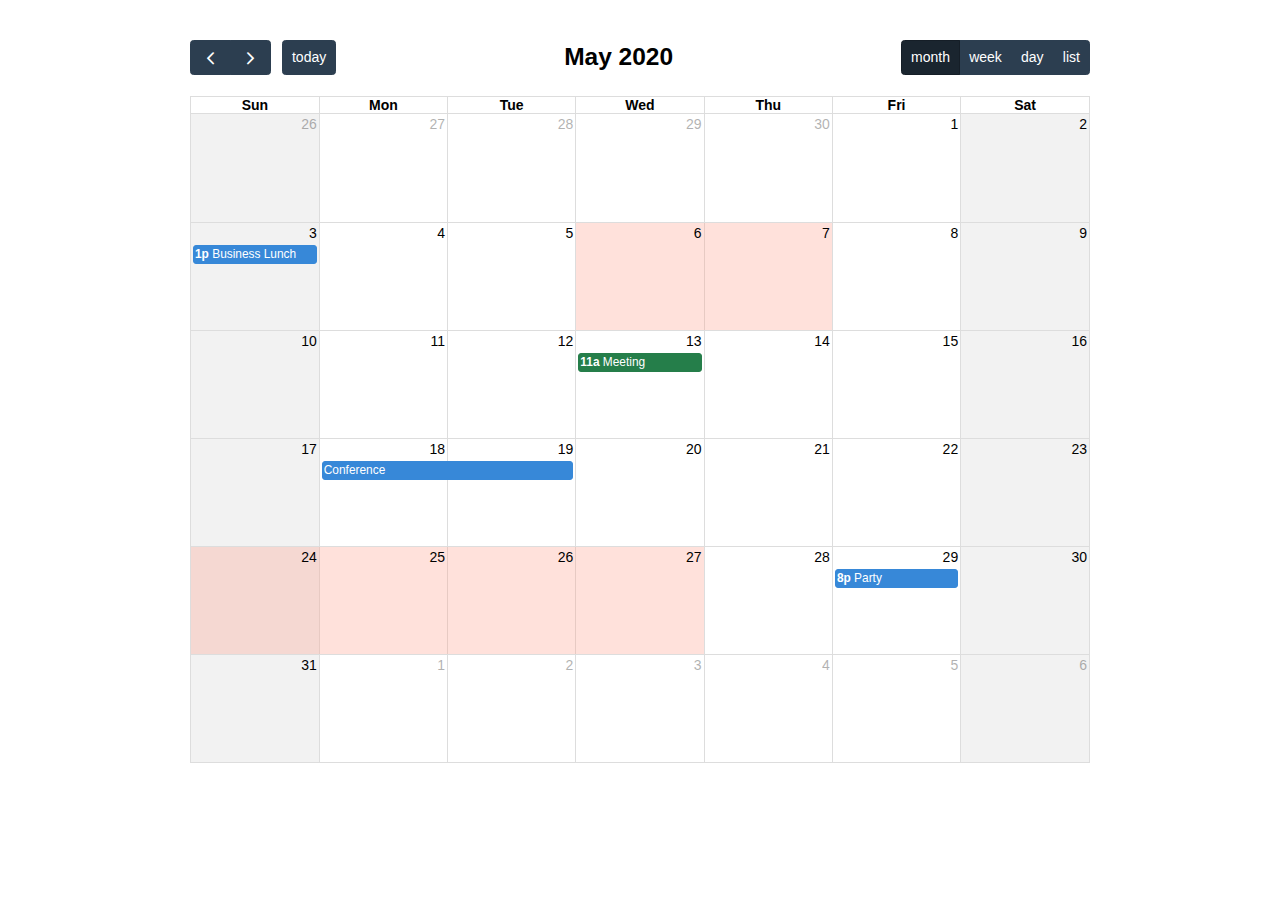
<file: fullcalendar/examples/background-events.html>
<!DOCTYPE html>
<html>
<head>
<meta charset='utf-8' />
<link href='../packages/core/main.css' rel='stylesheet' />
<link href='../packages/daygrid/main.css' rel='stylesheet' />
<link href='../packages/timegrid/main.css' rel='stylesheet' />
<link href='../packages/list/main.css' rel='stylesheet' />
<script src='../packages/core/main.js'></script>
<script src='../packages/interaction/main.js'></script>
<script src='../packages/daygrid/main.js'></script>
<script src='../packages/timegrid/main.js'></script>
<script src='../packages/list/main.js'></script>
<script>

  document.addEventListener('DOMContentLoaded', function() {
    var calendarEl = document.getElementById('calendar');

    var calendar = new FullCalendar.Calendar(calendarEl, {
      plugins: [ 'interaction', 'dayGrid', 'timeGrid', 'list' ],
      header: {
        left: 'prev,next today',
        center: 'title',
        right: 'dayGridMonth,timeGridWeek,timeGridDay,listMonth'
      },
      defaultDate: '2020-05-12',
      navLinks: true, // can click day/week names to navigate views
      businessHours: true, // display business hours
      editable: true,
      events: [
        {
          title: 'Business Lunch',
          start: '2020-05-03T13:00:00',
          constraint: 'businessHours'
        },
        {
          title: 'Meeting',
          start: '2020-05-13T11:00:00',
          constraint: 'availableForMeeting', // defined below
          color: '#257e4a'
        },
        {
          title: 'Conference',
          start: '2020-05-18',
          end: '2020-05-20'
        },
        {
          title: 'Party',
          start: '2020-05-29T20:00:00'
        },

        // areas where "Meeting" must be dropped
        {
          groupId: 'availableForMeeting',
          start: '2020-05-11T10:00:00',
          end: '2020-05-11T16:00:00',
          rendering: 'background'
        },
        {
          groupId: 'availableForMeeting',
          start: '2020-05-13T10:00:00',
          end: '2020-05-13T16:00:00',
          rendering: 'background'
        },

        // red areas where no events can be dropped
        {
          start: '2020-05-24',
          end: '2020-05-28',
          overlap: false,
          rendering: 'background',
          color: '#ff9f89'
        },
        {
          start: '2020-05-06',
          end: '2020-05-08',
          overlap: false,
          rendering: 'background',
          color: '#ff9f89'
        }
      ]
    });

    calendar.render();
  });

</script>
<style>

  body {
    margin: 40px 10px;
    padding: 0;
    font-family: Arial, Helvetica Neue, Helvetica, sans-serif;
    font-size: 14px;
  }

  #calendar {
    max-width: 900px;
    margin: 0 auto;
  }

</style>
</head>
<body>

  <div id='calendar'></div>

</body>
</html>
</file>
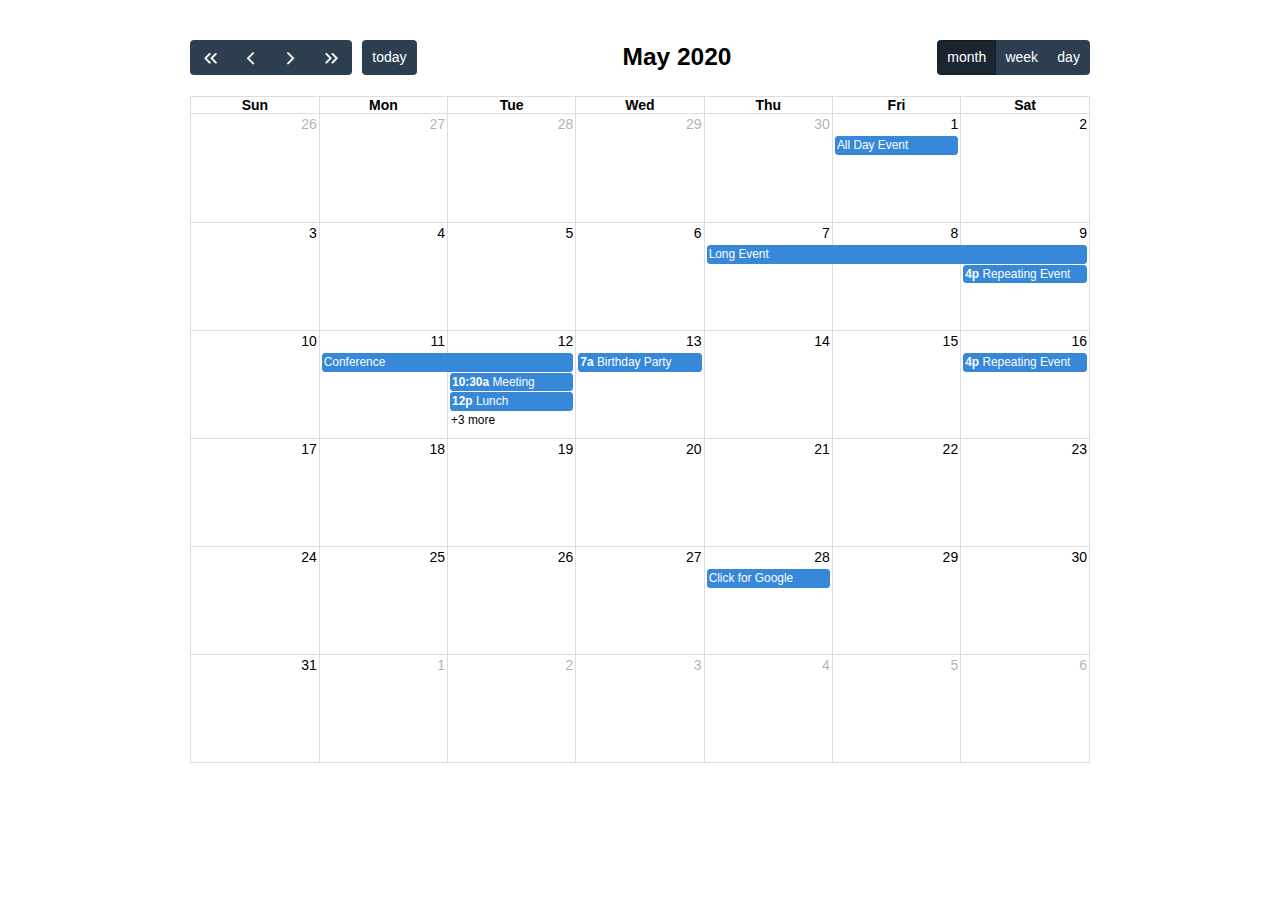
<file: fullcalendar/examples/daygrid-views.html>
<!DOCTYPE html>
<html>
<head>
<meta charset='utf-8' />
<link href='../packages/core/main.css' rel='stylesheet' />
<link href='../packages/daygrid/main.css' rel='stylesheet' />
<script src='../packages/core/main.js'></script>
<script src='../packages/interaction/main.js'></script>
<script src='../packages/daygrid/main.js'></script>
<script>

  document.addEventListener('DOMContentLoaded', function() {
    var calendarEl = document.getElementById('calendar');

    var calendar = new FullCalendar.Calendar(calendarEl, {
      plugins: [ 'interaction', 'dayGrid' ],
      header: {
        left: 'prevYear,prev,next,nextYear today',
        center: 'title',
        right: 'dayGridMonth,dayGridWeek,dayGridDay'
      },
      defaultDate: '2020-05-12',
      navLinks: true, // can click day/week names to navigate views
      editable: true,
      eventLimit: true, // allow "more" link when too many events
      events: [
        {
          title: 'All Day Event',
          start: '2020-05-01'
        },
        {
          title: 'Long Event',
          start: '2020-05-07',
          end: '2020-05-10'
        },
        {
          groupId: 999,
          title: 'Repeating Event',
          start: '2020-05-09T16:00:00'
        },
        {
          groupId: 999,
          title: 'Repeating Event',
          start: '2020-05-16T16:00:00'
        },
        {
          title: 'Conference',
          start: '2020-05-11',
          end: '2020-05-13'
        },
        {
          title: 'Meeting',
          start: '2020-05-12T10:30:00',
          end: '2020-05-12T12:30:00'
        },
        {
          title: 'Lunch',
          start: '2020-05-12T12:00:00'
        },
        {
          title: 'Meeting',
          start: '2020-05-12T14:30:00'
        },
        {
          title: 'Happy Hour',
          start: '2020-05-12T17:30:00'
        },
        {
          title: 'Dinner',
          start: '2020-05-12T20:00:00'
        },
        {
          title: 'Birthday Party',
          start: '2020-05-13T07:00:00'
        },
        {
          title: 'Click for Google',
          url: 'http://google.com/',
          start: '2020-05-28'
        }
      ]
    });

    calendar.render();
  });

</script>
<style>

  body {
    margin: 40px 10px;
    padding: 0;
    font-family: Arial, Helvetica Neue, Helvetica, sans-serif;
    font-size: 14px;
  }

  #calendar {
    max-width: 900px;
    margin: 0 auto;
  }

</style>
</head>
<body>

  <div id='calendar'></div>

</body>
</html>
</file>
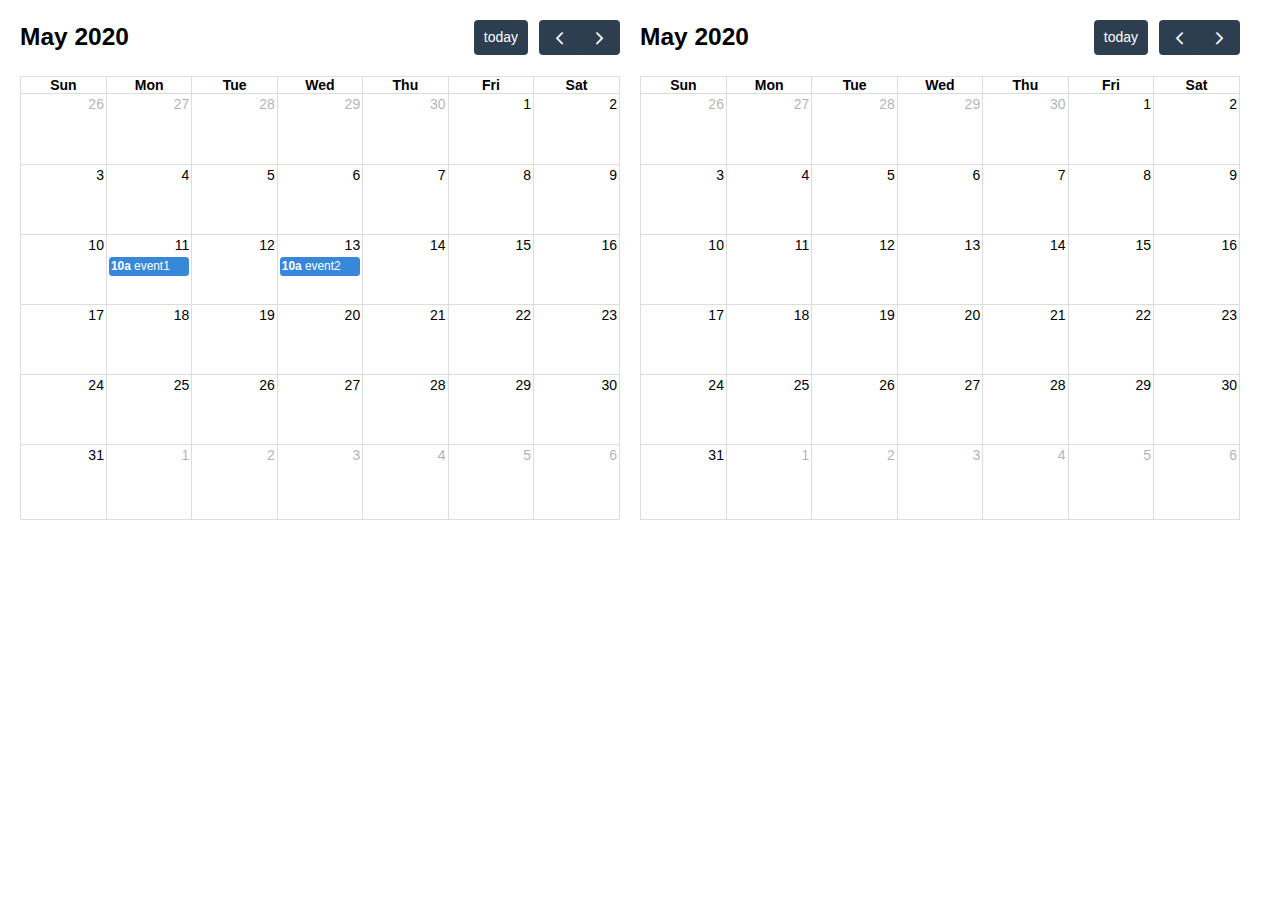
<file: fullcalendar/examples/external-dragging-2cals.html>
<!DOCTYPE html>
<html>
<head>
<meta charset='utf-8' />
<link href='../packages/core/main.css' rel='stylesheet' />
<link href='../packages/daygrid/main.css' rel='stylesheet' />
<script src='../packages/core/main.js'></script>
<script src='../packages/interaction/main.js'></script>
<script src='../packages/daygrid/main.js'></script>
<script>

  document.addEventListener('DOMContentLoaded', function() {
    var srcCalendarEl = document.getElementById('source-calendar');
    var destCalendarEl = document.getElementById('destination-calendar');

    var srcCalendar = new FullCalendar.Calendar(srcCalendarEl, {
      plugins: [ 'interaction', 'dayGrid' ],
      editable: true,
      defaultDate: '2020-05-12',
      events: [
        {
          title: 'event1',
          start: '2020-05-11T10:00:00',
          end: '2020-05-11T16:00:00'
        },
        {
          title: 'event2',
          start: '2020-05-13T10:00:00',
          end: '2020-05-13T16:00:00'
        }
      ],
      eventLeave: function(info) {
        console.log('event left!', info.event);
      }
    });

    var destCalendar = new FullCalendar.Calendar(destCalendarEl, {
      plugins: [ 'interaction', 'dayGrid' ],
      defaultDate: '2020-05-12',
      editable: true,
      droppable: true, // will let it receive events!
      eventReceive: function(info) {
        console.log('event received!', info.event);
      }
    });

    srcCalendar.render();
    destCalendar.render();
  });

</script>
<style>

  body {
    margin: 20px 0 0 20px;
    font-size: 14px;
    font-family: Arial, Helvetica Neue, Helvetica, sans-serif;
  }

  #source-calendar,
  #destination-calendar {
    float: left;
    width: 600px;
    margin: 0 20px 20px 0;
  }

</style>
</head>
<body>

  <div id='source-calendar'></div>
  <div id='destination-calendar'></div>

</body>
</html>
</file>
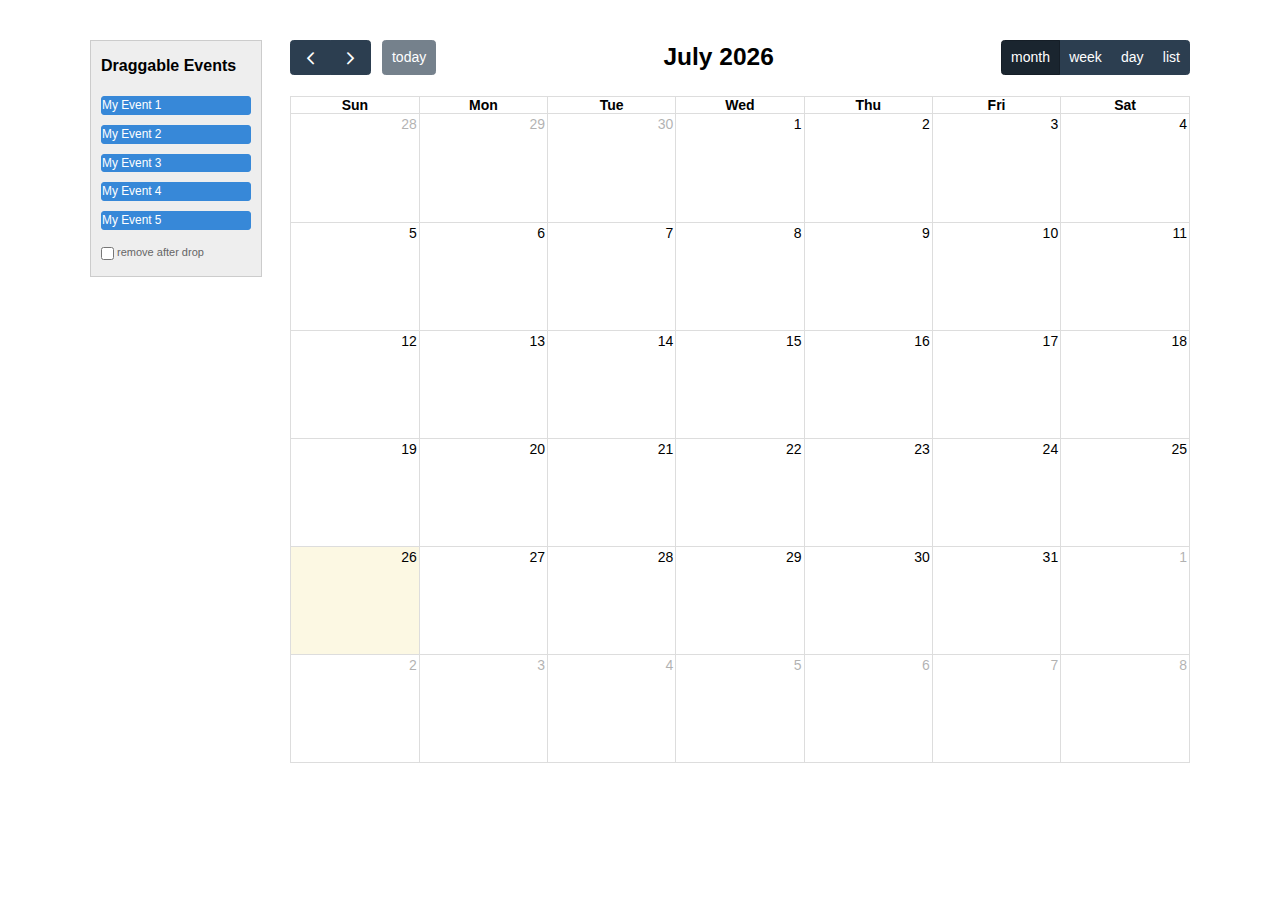
<file: fullcalendar/examples/external-dragging-builtin.html>
<!DOCTYPE html>
<html>
<head>
<meta charset='utf-8' />
<link href='../packages/core/main.css' rel='stylesheet' />
<link href='../packages/daygrid/main.css' rel='stylesheet' />
<link href='../packages/timegrid/main.css' rel='stylesheet' />
<link href='../packages/list/main.css' rel='stylesheet' />
<script src='../packages/core/main.js'></script>
<script src='../packages/interaction/main.js'></script>
<script src='../packages/daygrid/main.js'></script>
<script src='../packages/timegrid/main.js'></script>
<script src='../packages/list/main.js'></script>
<script>

  document.addEventListener('DOMContentLoaded', function() {
    var Calendar = FullCalendar.Calendar;
    var Draggable = FullCalendarInteraction.Draggable

    /* initialize the external events
    -----------------------------------------------------------------*/

    var containerEl = document.getElementById('external-events-list');
    new Draggable(containerEl, {
      itemSelector: '.fc-event',
      eventData: function(eventEl) {
        return {
          title: eventEl.innerText.trim()
        }
      }
    });

    //// the individual way to do it
    // var containerEl = document.getElementById('external-events-list');
    // var eventEls = Array.prototype.slice.call(
    //   containerEl.querySelectorAll('.fc-event')
    // );
    // eventEls.forEach(function(eventEl) {
    //   new Draggable(eventEl, {
    //     eventData: {
    //       title: eventEl.innerText.trim(),
    //     }
    //   });
    // });

    /* initialize the calendar
    -----------------------------------------------------------------*/

    var calendarEl = document.getElementById('calendar');
    var calendar = new Calendar(calendarEl, {
      plugins: [ 'interaction', 'dayGrid', 'timeGrid', 'list' ],
      header: {
        left: 'prev,next today',
        center: 'title',
        right: 'dayGridMonth,timeGridWeek,timeGridDay,listWeek'
      },
      editable: true,
      droppable: true, // this allows things to be dropped onto the calendar
      drop: function(arg) {
        // is the "remove after drop" checkbox checked?
        if (document.getElementById('drop-remove').checked) {
          // if so, remove the element from the "Draggable Events" list
          arg.draggedEl.parentNode.removeChild(arg.draggedEl);
        }
      }
    });
    calendar.render();

  });

</script>
<style>

  body {
    margin-top: 40px;
    font-size: 14px;
    font-family: Arial, Helvetica Neue, Helvetica, sans-serif;
  }

  #wrap {
    width: 1100px;
    margin: 0 auto;
  }

  #external-events {
    float: left;
    width: 150px;
    padding: 0 10px;
    border: 1px solid #ccc;
    background: #eee;
    text-align: left;
  }

  #external-events h4 {
    font-size: 16px;
    margin-top: 0;
    padding-top: 1em;
  }

  #external-events .fc-event {
    margin: 10px 0;
    cursor: pointer;
  }

  #external-events p {
    margin: 1.5em 0;
    font-size: 11px;
    color: #666;
  }

  #external-events p input {
    margin: 0;
    vertical-align: middle;
  }

  #calendar {
    float: right;
    width: 900px;
  }

</style>
</head>
<body>
  <div id='wrap'>

    <div id='external-events'>
      <h4>Draggable Events</h4>

      <div id='external-events-list'>
        <div class='fc-event'>My Event 1</div>
        <div class='fc-event'>My Event 2</div>
        <div class='fc-event'>My Event 3</div>
        <div class='fc-event'>My Event 4</div>
        <div class='fc-event'>My Event 5</div>
      </div>

      <p>
        <input type='checkbox' id='drop-remove' />
        <label for='drop-remove'>remove after drop</label>
      </p>
    </div>

    <div id='calendar'></div>

    <div style='clear:both'></div>

  </div>
</body>
</html>
</file>
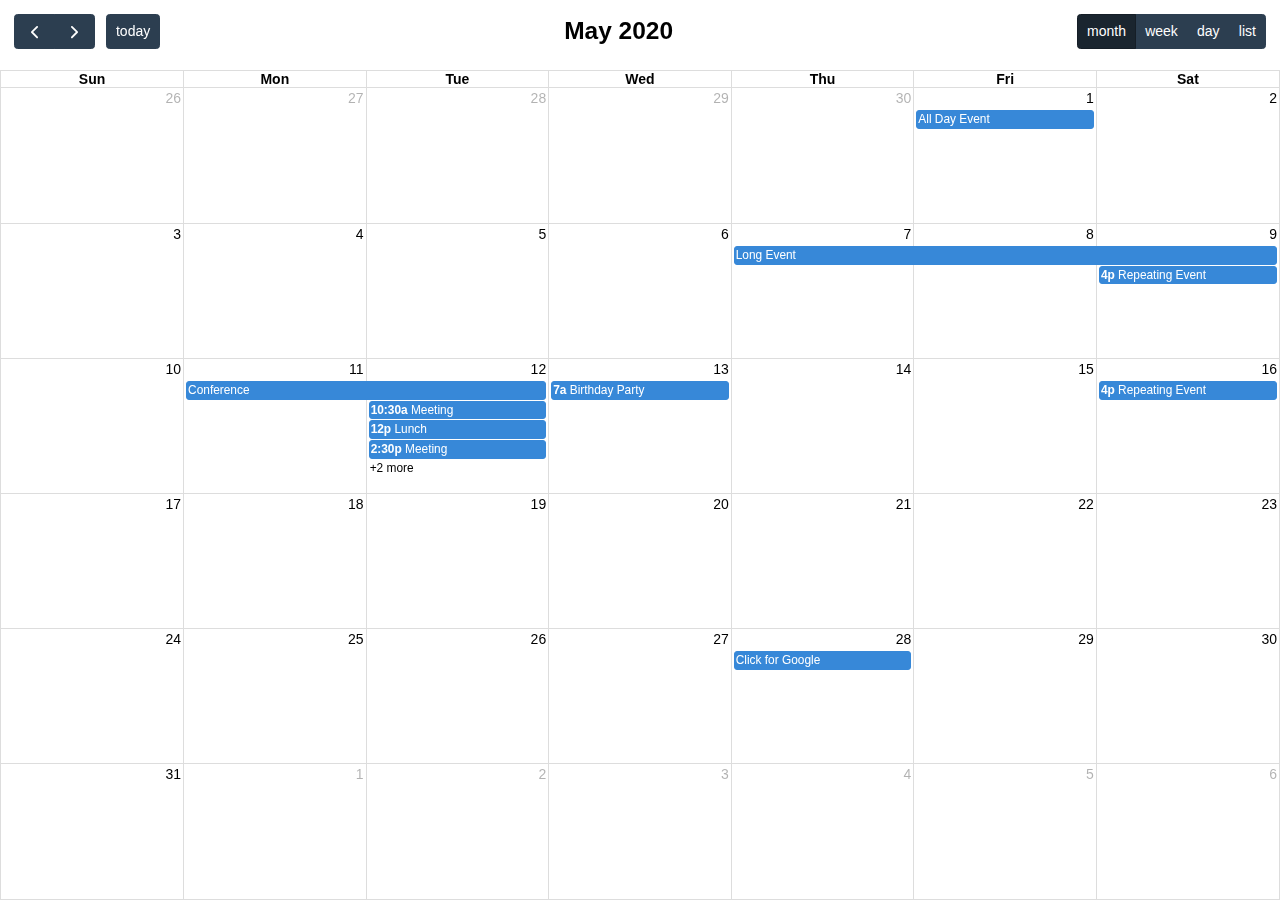
<file: fullcalendar/examples/full-height.html>
<!DOCTYPE html>
<html>
<head>
<meta charset='utf-8' />
<link href='../packages/core/main.css' rel='stylesheet' />
<link href='../packages/daygrid/main.css' rel='stylesheet' />
<link href='../packages/timegrid/main.css' rel='stylesheet' />
<link href='../packages/list/main.css' rel='stylesheet' />
<script src='../packages/core/main.js'></script>
<script src='../packages/interaction/main.js'></script>
<script src='../packages/daygrid/main.js'></script>
<script src='../packages/timegrid/main.js'></script>
<script src='../packages/list/main.js'></script>
<script>

  document.addEventListener('DOMContentLoaded', function() {
    var calendarEl = document.getElementById('calendar');

    var calendar = new FullCalendar.Calendar(calendarEl, {
      plugins: [ 'interaction', 'dayGrid', 'timeGrid', 'list' ],
      height: 'parent',
      header: {
        left: 'prev,next today',
        center: 'title',
        right: 'dayGridMonth,timeGridWeek,timeGridDay,listWeek'
      },
      defaultView: 'dayGridMonth',
      defaultDate: '2020-05-12',
      navLinks: true, // can click day/week names to navigate views
      editable: true,
      eventLimit: true, // allow "more" link when too many events
      events: [
        {
          title: 'All Day Event',
          start: '2020-05-01',
        },
        {
          title: 'Long Event',
          start: '2020-05-07',
          end: '2020-05-10'
        },
        {
          groupId: 999,
          title: 'Repeating Event',
          start: '2020-05-09T16:00:00'
        },
        {
          groupId: 999,
          title: 'Repeating Event',
          start: '2020-05-16T16:00:00'
        },
        {
          title: 'Conference',
          start: '2020-05-11',
          end: '2020-05-13'
        },
        {
          title: 'Meeting',
          start: '2020-05-12T10:30:00',
          end: '2020-05-12T12:30:00'
        },
        {
          title: 'Lunch',
          start: '2020-05-12T12:00:00'
        },
        {
          title: 'Meeting',
          start: '2020-05-12T14:30:00'
        },
        {
          title: 'Happy Hour',
          start: '2020-05-12T17:30:00'
        },
        {
          title: 'Dinner',
          start: '2020-05-12T20:00:00'
        },
        {
          title: 'Birthday Party',
          start: '2020-05-13T07:00:00'
        },
        {
          title: 'Click for Google',
          url: 'http://google.com/',
          start: '2020-05-28'
        }
      ]
    });

    calendar.render();
  });

</script>
<style>

  html, body {
    overflow: hidden; /* don't do scrollbars */
    font-family: Arial, Helvetica Neue, Helvetica, sans-serif;
    font-size: 14px;
  }

  #calendar-container {
    position: fixed;
    top: 0;
    left: 0;
    right: 0;
    bottom: 0;
  }

  .fc-header-toolbar {
    /*
    the calendar will be butting up against the edges,
    but let's scoot in the header's buttons
    */
    padding-top: 1em;
    padding-left: 1em;
    padding-right: 1em;
  }

</style>
</head>
<body>

  <div id='calendar-container'>
    <div id='calendar'></div>
  </div>

</body>
</html>
</file>
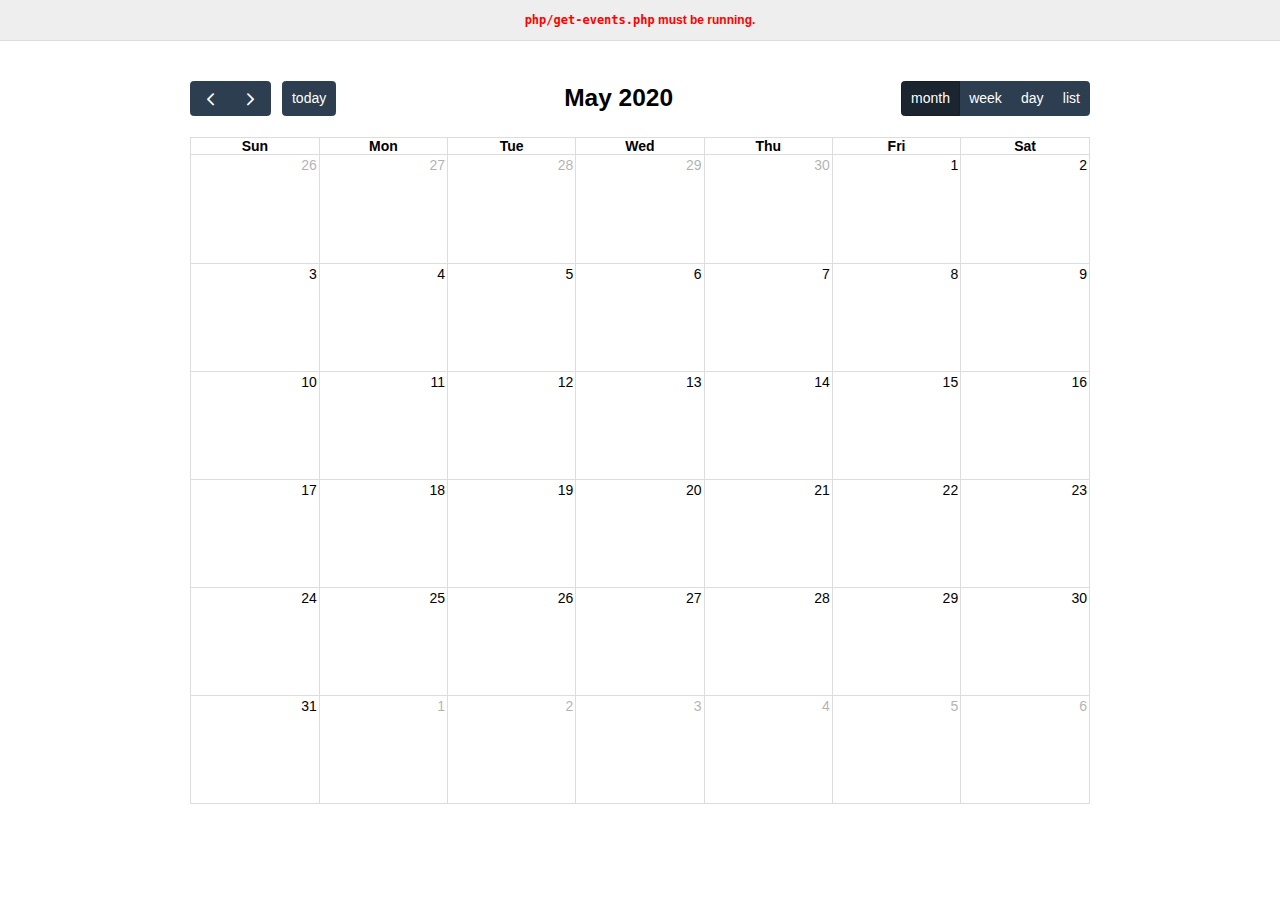
<file: fullcalendar/examples/json.html>
<!DOCTYPE html>
<html>
<head>
<meta charset='utf-8' />
<link href='../packages/core/main.css' rel='stylesheet' />
<link href='../packages/daygrid/main.css' rel='stylesheet' />
<link href='../packages/timegrid/main.css' rel='stylesheet' />
<link href='../packages/list/main.css' rel='stylesheet' />
<script src='../packages/core/main.js'></script>
<script src='../packages/interaction/main.js'></script>
<script src='../packages/daygrid/main.js'></script>
<script src='../packages/timegrid/main.js'></script>
<script src='../packages/list/main.js'></script>
<script>

  document.addEventListener('DOMContentLoaded', function() {
    var calendarEl = document.getElementById('calendar');

    var calendar = new FullCalendar.Calendar(calendarEl, {
      plugins: [ 'interaction', 'dayGrid', 'timeGrid', 'list' ],
      header: {
        left: 'prev,next today',
        center: 'title',
        right: 'dayGridMonth,timeGridWeek,timeGridDay,listWeek'
      },
      defaultDate: '2020-05-12',
      editable: true,
      navLinks: true, // can click day/week names to navigate views
      eventLimit: true, // allow "more" link when too many events
      events: {
        url: 'php/get-events.php',
        failure: function() {
          document.getElementById('script-warning').style.display = 'block'
        }
      },
      loading: function(bool) {
        document.getElementById('loading').style.display =
          bool ? 'block' : 'none';
      }
    });

    calendar.render();
  });

</script>
<style>

  body {
    margin: 0;
    padding: 0;
    font-family: Arial, Helvetica Neue, Helvetica, sans-serif;
    font-size: 14px;
  }

  #script-warning {
    display: none;
    background: #eee;
    border-bottom: 1px solid #ddd;
    padding: 0 10px;
    line-height: 40px;
    text-align: center;
    font-weight: bold;
    font-size: 12px;
    color: red;
  }

  #loading {
    display: none;
    position: absolute;
    top: 10px;
    right: 10px;
  }

  #calendar {
    max-width: 900px;
    margin: 40px auto;
    padding: 0 10px;
  }

</style>
</head>
<body>

  <div id='script-warning'>
    <code>php/get-events.php</code> must be running.
  </div>

  <div id='loading'>loading...</div>

  <div id='calendar'></div>

</body>
</html>
</file>
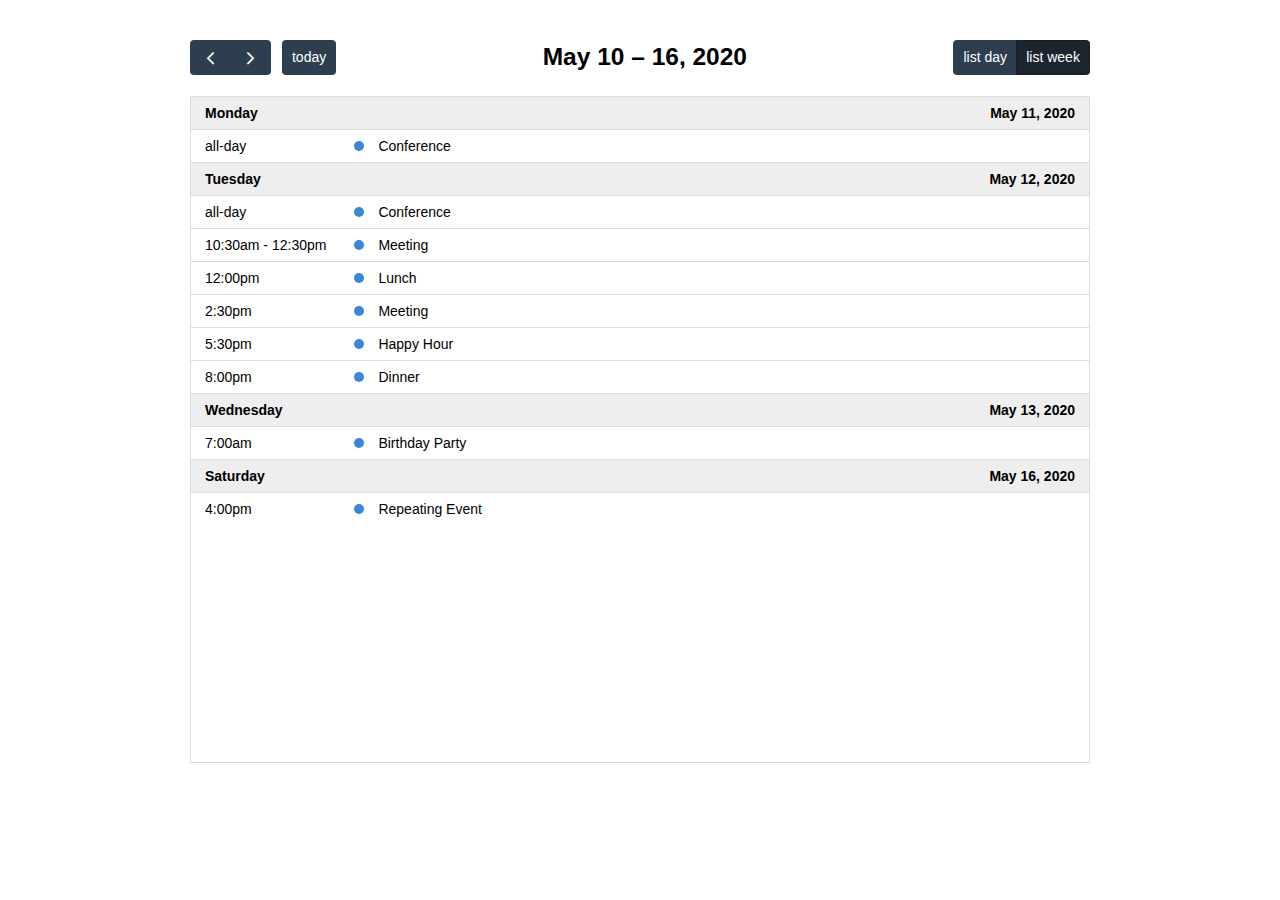
<file: fullcalendar/examples/list-views.html>
<!DOCTYPE html>
<html>
<head>
<meta charset='utf-8' />
<link href='../packages/core/main.css' rel='stylesheet' />
<link href='../packages/list/main.css' rel='stylesheet' />
<script src='../packages/core/main.js'></script>
<script src='../packages/list/main.js'></script>
<script>

  document.addEventListener('DOMContentLoaded', function() {
    var calendarEl = document.getElementById('calendar');

    var calendar = new FullCalendar.Calendar(calendarEl, {
      plugins: [ 'list' ],

      header: {
        left: 'prev,next today',
        center: 'title',
        right: 'listDay,listWeek,dayGridMonth'
      },

      // customize the button names,
      // otherwise they'd all just say "list"
      views: {
        listDay: { buttonText: 'list day' },
        listWeek: { buttonText: 'list week' }
      },

      defaultView: 'listWeek',
      defaultDate: '2020-05-12',
      navLinks: true, // can click day/week names to navigate views
      editable: true,
      eventLimit: true, // allow "more" link when too many events
      events: [
        {
          title: 'All Day Event',
          start: '2020-05-01'
        },
        {
          title: 'Long Event',
          start: '2020-05-07',
          end: '2020-05-10'
        },
        {
          groupId: 999,
          title: 'Repeating Event',
          start: '2020-05-09T16:00:00'
        },
        {
          groupId: 999,
          title: 'Repeating Event',
          start: '2020-05-16T16:00:00'
        },
        {
          title: 'Conference',
          start: '2020-05-11',
          end: '2020-05-13'
        },
        {
          title: 'Meeting',
          start: '2020-05-12T10:30:00',
          end: '2020-05-12T12:30:00'
        },
        {
          title: 'Lunch',
          start: '2020-05-12T12:00:00'
        },
        {
          title: 'Meeting',
          start: '2020-05-12T14:30:00'
        },
        {
          title: 'Happy Hour',
          start: '2020-05-12T17:30:00'
        },
        {
          title: 'Dinner',
          start: '2020-05-12T20:00:00'
        },
        {
          title: 'Birthday Party',
          start: '2020-05-13T07:00:00'
        },
        {
          title: 'Click for Google',
          url: 'http://google.com/',
          start: '2020-05-28'
        }
      ]
    });

    calendar.render();
  });

</script>
<style>

  body {
    margin: 40px 10px;
    padding: 0;
    font-family: Arial, Helvetica Neue, Helvetica, sans-serif;
    font-size: 14px;
  }

  #calendar {
    max-width: 900px;
    margin: 0 auto;
  }

</style>
</head>
<body>

  <div id='calendar'></div>

</body>
</html>
</file>
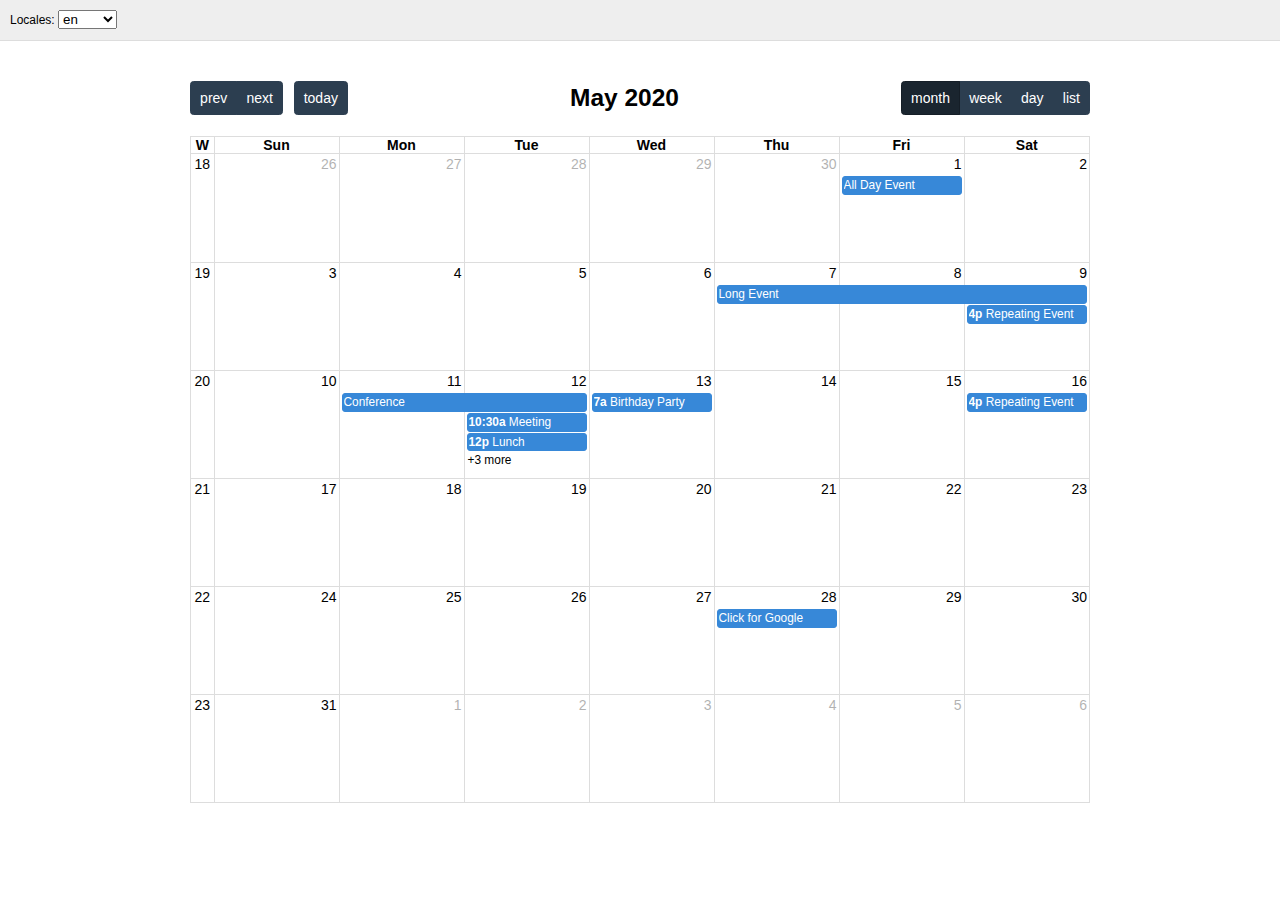
<file: fullcalendar/examples/locales.html>
<!DOCTYPE html>
<html>
<head>
<meta charset='utf-8' />
<link href='../packages/core/main.css' rel='stylesheet' />
<link href='../packages/daygrid/main.css' rel='stylesheet' />
<link href='../packages/timegrid/main.css' rel='stylesheet' />
<link href='../packages/list/main.css' rel='stylesheet' />
<script src='../packages/core/main.js'></script>
<script src='../packages/core/locales-all.js'></script>
<script src='../packages/interaction/main.js'></script>
<script src='../packages/daygrid/main.js'></script>
<script src='../packages/timegrid/main.js'></script>
<script src='../packages/list/main.js'></script>
<script>

  document.addEventListener('DOMContentLoaded', function() {
    var initialLocaleCode = 'en';
    var localeSelectorEl = document.getElementById('locale-selector');
    var calendarEl = document.getElementById('calendar');

    var calendar = new FullCalendar.Calendar(calendarEl, {
      plugins: [ 'interaction', 'dayGrid', 'timeGrid', 'list' ],
      header: {
        left: 'prev,next today',
        center: 'title',
        right: 'dayGridMonth,timeGridWeek,timeGridDay,listMonth'
      },
      defaultDate: '2020-05-12',
      locale: initialLocaleCode,
      buttonIcons: false, // show the prev/next text
      weekNumbers: true,
      navLinks: true, // can click day/week names to navigate views
      editable: true,
      eventLimit: true, // allow "more" link when too many events
      events: [
        {
          title: 'All Day Event',
          start: '2020-05-01'
        },
        {
          title: 'Long Event',
          start: '2020-05-07',
          end: '2020-05-10'
        },
        {
          groupId: 999,
          title: 'Repeating Event',
          start: '2020-05-09T16:00:00'
        },
        {
          groupId: 999,
          title: 'Repeating Event',
          start: '2020-05-16T16:00:00'
        },
        {
          title: 'Conference',
          start: '2020-05-11',
          end: '2020-05-13'
        },
        {
          title: 'Meeting',
          start: '2020-05-12T10:30:00',
          end: '2020-05-12T12:30:00'
        },
        {
          title: 'Lunch',
          start: '2020-05-12T12:00:00'
        },
        {
          title: 'Meeting',
          start: '2020-05-12T14:30:00'
        },
        {
          title: 'Happy Hour',
          start: '2020-05-12T17:30:00'
        },
        {
          title: 'Dinner',
          start: '2020-05-12T20:00:00'
        },
        {
          title: 'Birthday Party',
          start: '2020-05-13T07:00:00'
        },
        {
          title: 'Click for Google',
          url: 'http://google.com/',
          start: '2020-05-28'
        }
      ]
    });

    calendar.render();

    // build the locale selector's options
    calendar.getAvailableLocaleCodes().forEach(function(localeCode) {
      var optionEl = document.createElement('option');
      optionEl.value = localeCode;
      optionEl.selected = localeCode == initialLocaleCode;
      optionEl.innerText = localeCode;
      localeSelectorEl.appendChild(optionEl);
    });

    // when the selected option changes, dynamically change the calendar option
    localeSelectorEl.addEventListener('change', function() {
      if (this.value) {
        calendar.setOption('locale', this.value);
      }
    });

  });

</script>
<style>

  body {
    margin: 0;
    padding: 0;
    font-family: Arial, Helvetica Neue, Helvetica, sans-serif;
    font-size: 14px;
  }

  #top {
    background: #eee;
    border-bottom: 1px solid #ddd;
    padding: 0 10px;
    line-height: 40px;
    font-size: 12px;
  }

  #calendar {
    max-width: 900px;
    margin: 40px auto;
    padding: 0 10px;
  }

</style>
</head>
<body>

  <div id='top'>

    Locales:
    <select id='locale-selector'></select>

  </div>

  <div id='calendar'></div>

</body>
</html>
</file>
<file: fullcalendar/packages/core/main.css>
@charset "UTF-8";
.fc {
  direction: ltr;
  text-align: left;
}

.fc-rtl {
  text-align: right;
}

body .fc {
  /* extra precedence to overcome jqui */
  font-size: 1em;
}

/* Colors
--------------------------------------------------------------------------------------------------*/
.fc-highlight {
  /* when user is selecting cells */
  background: #bce8f1;
  opacity: 0.3;
}

.fc-bgevent {
  /* default look for background events */
  background: #8fdf82;
  opacity: 0.3;
}

.fc-nonbusiness {
  /* default look for non-business-hours areas */
  /* will inherit .fc-bgevent's styles */
  background: #d7d7d7;
}

/* Popover
--------------------------------------------------------------------------------------------------*/
.fc-popover {
  position: absolute;
  box-shadow: 0 2px 6px rgba(0, 0, 0, 0.15);
}

.fc-popover .fc-header {
  /* TODO: be more consistent with fc-head/fc-body */
  display: flex;
  flex-direction: row;
  justify-content: space-between;
  align-items: center;
  padding: 2px 4px;
}

.fc-rtl .fc-popover .fc-header {
  flex-direction: row-reverse;
}

.fc-popover .fc-header .fc-title {
  margin: 0 2px;
}

.fc-popover .fc-header .fc-close {
  cursor: pointer;
  opacity: 0.65;
  font-size: 1.1em;
}

/* Misc Reusable Components
--------------------------------------------------------------------------------------------------*/
.fc-divider {
  border-style: solid;
  border-width: 1px;
}

hr.fc-divider {
  height: 0;
  margin: 0;
  padding: 0 0 2px;
  /* height is unreliable across browsers, so use padding */
  border-width: 1px 0;
}

.fc-bg,
.fc-bgevent-skeleton,
.fc-highlight-skeleton,
.fc-mirror-skeleton {
  /* these element should always cling to top-left/right corners */
  position: absolute;
  top: 0;
  left: 0;
  right: 0;
}

.fc-bg {
  bottom: 0;
  /* strech bg to bottom edge */
}

.fc-bg table {
  height: 100%;
  /* strech bg to bottom edge */
}

/* Tables
--------------------------------------------------------------------------------------------------*/
.fc table {
  width: 100%;
  box-sizing: border-box;
  /* fix scrollbar issue in firefox */
  table-layout: fixed;
  border-collapse: collapse;
  border-spacing: 0;
  font-size: 1em;
  /* normalize cross-browser */
}

.fc th {
  text-align: center;
}

.fc th,
.fc td {
  border-style: solid;
  border-width: 1px;
  padding: 0;
  vertical-align: top;
}

.fc td.fc-today {
  border-style: double;
  /* overcome neighboring borders */
}

/* Internal Nav Links
--------------------------------------------------------------------------------------------------*/
a[data-goto] {
  cursor: pointer;
}

a[data-goto]:hover {
  text-decoration: underline;
}

/* Fake Table Rows
--------------------------------------------------------------------------------------------------*/
.fc .fc-row {
  /* extra precedence to overcome themes forcing a 1px border */
  /* no visible border by default. but make available if need be (scrollbar width compensation) */
  border-style: solid;
  border-width: 0;
}

.fc-row table {
  /* don't put left/right border on anything within a fake row.
     the outer tbody will worry about this */
  border-left: 0 hidden transparent;
  border-right: 0 hidden transparent;
  /* no bottom borders on rows */
  border-bottom: 0 hidden transparent;
}

.fc-row:first-child table {
  border-top: 0 hidden transparent;
  /* no top border on first row */
}

/* Day Row (used within the header and the DayGrid)
--------------------------------------------------------------------------------------------------*/
.fc-row {
  position: relative;
}

.fc-row .fc-bg {
  z-index: 1;
}

/* highlighting cells & background event skeleton */
.fc-row .fc-bgevent-skeleton,
.fc-row .fc-highlight-skeleton {
  bottom: 0;
  /* stretch skeleton to bottom of row */
}

.fc-row .fc-bgevent-skeleton table,
.fc-row .fc-highlight-skeleton table {
  height: 100%;
  /* stretch skeleton to bottom of row */
}

.fc-row .fc-highlight-skeleton td,
.fc-row .fc-bgevent-skeleton td {
  border-color: transparent;
}

.fc-row .fc-bgevent-skeleton {
  z-index: 2;
}

.fc-row .fc-highlight-skeleton {
  z-index: 3;
}

/*
row content (which contains day/week numbers and events) as well as "mirror" (which contains
temporary rendered events).
*/
.fc-row .fc-content-skeleton {
  position: relative;
  z-index: 4;
  padding-bottom: 2px;
  /* matches the space above the events */
}

.fc-row .fc-mirror-skeleton {
  z-index: 5;
}

.fc .fc-row .fc-content-skeleton table,
.fc .fc-row .fc-content-skeleton td,
.fc .fc-row .fc-mirror-skeleton td {
  /* see-through to the background below */
  /* extra precedence to prevent theme-provided backgrounds */
  background: none;
  /* in case <td>s are globally styled */
  border-color: transparent;
}

.fc-row .fc-content-skeleton td,
.fc-row .fc-mirror-skeleton td {
  /* don't put a border between events and/or the day number */
  border-bottom: 0;
}

.fc-row .fc-content-skeleton tbody td,
.fc-row .fc-mirror-skeleton tbody td {
  /* don't put a border between event cells */
  border-top: 0;
}

/* Scrolling Container
--------------------------------------------------------------------------------------------------*/
.fc-scroller {
  -webkit-overflow-scrolling: touch;
}

/* TODO: move to timegrid/daygrid */
.fc-scroller > .fc-day-grid,
.fc-scroller > .fc-time-grid {
  position: relative;
  /* re-scope all positions */
  width: 100%;
  /* hack to force re-sizing this inner element when scrollbars appear/disappear */
}

/* Global Event Styles
--------------------------------------------------------------------------------------------------*/
.fc-event {
  position: relative;
  /* for resize handle and other inner positioning */
  display: block;
  /* make the <a> tag block */
  font-size: 0.85em;
  line-height: 1.4;
  border-radius: 3px;
  border: 1px solid #3788d8;
}

.fc-event,
.fc-event-dot {
  background-color: #3788d8;
  /* default BACKGROUND color */
}

.fc-event,
.fc-event:hover {
  color: #fff;
  /* default TEXT color */
  text-decoration: none;
  /* if <a> has an href */
}

.fc-event[href],
.fc-event.fc-draggable {
  cursor: pointer;
  /* give events with links and draggable events a hand mouse pointer */
}

.fc-not-allowed,
.fc-not-allowed .fc-event {
  /* to override an event's custom cursor */
  cursor: not-allowed;
}

.fc-event .fc-content {
  position: relative;
  z-index: 2;
}

/* resizer (cursor AND touch devices) */
.fc-event .fc-resizer {
  position: absolute;
  z-index: 4;
}

/* resizer (touch devices) */
.fc-event .fc-resizer {
  display: none;
}

.fc-event.fc-allow-mouse-resize .fc-resizer,
.fc-event.fc-selected .fc-resizer {
  /* only show when hovering or selected (with touch) */
  display: block;
}

/* hit area */
.fc-event.fc-selected .fc-resizer:before {
  /* 40x40 touch area */
  content: "";
  position: absolute;
  z-index: 9999;
  /* user of this util can scope within a lower z-index */
  top: 50%;
  left: 50%;
  width: 40px;
  height: 40px;
  margin-left: -20px;
  margin-top: -20px;
}

/* Event Selection (only for touch devices)
--------------------------------------------------------------------------------------------------*/
.fc-event.fc-selected {
  z-index: 9999 !important;
  /* overcomes inline z-index */
  box-shadow: 0 2px 5px rgba(0, 0, 0, 0.2);
}

.fc-event.fc-selected:after {
  content: "";
  position: absolute;
  z-index: 1;
  /* same z-index as fc-bg, behind text */
  /* overcome the borders */
  top: -1px;
  right: -1px;
  bottom: -1px;
  left: -1px;
  /* darkening effect */
  background: #000;
  opacity: 0.25;
}

/* Event Dragging
--------------------------------------------------------------------------------------------------*/
.fc-event.fc-dragging.fc-selected {
  box-shadow: 0 2px 7px rgba(0, 0, 0, 0.3);
}

.fc-event.fc-dragging:not(.fc-selected) {
  opacity: 0.75;
}

/* Horizontal Events
--------------------------------------------------------------------------------------------------*/
/* bigger touch area when selected */
.fc-h-event.fc-selected:before {
  content: "";
  position: absolute;
  z-index: 3;
  /* below resizers */
  top: -10px;
  bottom: -10px;
  left: 0;
  right: 0;
}

/* events that are continuing to/from another week. kill rounded corners and butt up against edge */
.fc-ltr .fc-h-event.fc-not-start,
.fc-rtl .fc-h-event.fc-not-end {
  margin-left: 0;
  border-left-width: 0;
  padding-left: 1px;
  /* replace the border with padding */
  border-top-left-radius: 0;
  border-bottom-left-radius: 0;
}

.fc-ltr .fc-h-event.fc-not-end,
.fc-rtl .fc-h-event.fc-not-start {
  margin-right: 0;
  border-right-width: 0;
  padding-right: 1px;
  /* replace the border with padding */
  border-top-right-radius: 0;
  border-bottom-right-radius: 0;
}

/* resizer (cursor AND touch devices) */
/* left resizer  */
.fc-ltr .fc-h-event .fc-start-resizer,
.fc-rtl .fc-h-event .fc-end-resizer {
  cursor: w-resize;
  left: -1px;
  /* overcome border */
}

/* right resizer */
.fc-ltr .fc-h-event .fc-end-resizer,
.fc-rtl .fc-h-event .fc-start-resizer {
  cursor: e-resize;
  right: -1px;
  /* overcome border */
}

/* resizer (mouse devices) */
.fc-h-event.fc-allow-mouse-resize .fc-resizer {
  width: 7px;
  top: -1px;
  /* overcome top border */
  bottom: -1px;
  /* overcome bottom border */
}

/* resizer (touch devices) */
.fc-h-event.fc-selected .fc-resizer {
  /* 8x8 little dot */
  border-radius: 4px;
  border-width: 1px;
  width: 6px;
  height: 6px;
  border-style: solid;
  border-color: inherit;
  background: #fff;
  /* vertically center */
  top: 50%;
  margin-top: -4px;
}

/* left resizer  */
.fc-ltr .fc-h-event.fc-selected .fc-start-resizer,
.fc-rtl .fc-h-event.fc-selected .fc-end-resizer {
  margin-left: -4px;
  /* centers the 8x8 dot on the left edge */
}

/* right resizer */
.fc-ltr .fc-h-event.fc-selected .fc-end-resizer,
.fc-rtl .fc-h-event.fc-selected .fc-start-resizer {
  margin-right: -4px;
  /* centers the 8x8 dot on the right edge */
}

/* DayGrid events
----------------------------------------------------------------------------------------------------
We use the full "fc-day-grid-event" class instead of using descendants because the event won't
be a descendant of the grid when it is being dragged.
*/
.fc-day-grid-event {
  margin: 1px 2px 0;
  /* spacing between events and edges */
  padding: 0 1px;
}

tr:first-child > td > .fc-day-grid-event {
  margin-top: 2px;
  /* a little bit more space before the first event */
}

.fc-mirror-skeleton tr:first-child > td > .fc-day-grid-event {
  margin-top: 0;
  /* except for mirror skeleton */
}

.fc-day-grid-event .fc-content {
  /* force events to be one-line tall */
  white-space: nowrap;
  overflow: hidden;
}

.fc-day-grid-event .fc-time {
  font-weight: bold;
}

/* resizer (cursor devices) */
/* left resizer  */
.fc-ltr .fc-day-grid-event.fc-allow-mouse-resize .fc-start-resizer,
.fc-rtl .fc-day-grid-event.fc-allow-mouse-resize .fc-end-resizer {
  margin-left: -2px;
  /* to the day cell's edge */
}

/* right resizer */
.fc-ltr .fc-day-grid-event.fc-allow-mouse-resize .fc-end-resizer,
.fc-rtl .fc-day-grid-event.fc-allow-mouse-resize .fc-start-resizer {
  margin-right: -2px;
  /* to the day cell's edge */
}

/* Event Limiting
--------------------------------------------------------------------------------------------------*/
/* "more" link that represents hidden events */
a.fc-more {
  margin: 1px 3px;
  font-size: 0.85em;
  cursor: pointer;
  text-decoration: none;
}

a.fc-more:hover {
  text-decoration: underline;
}

.fc-limited {
  /* rows and cells that are hidden because of a "more" link */
  display: none;
}

/* popover that appears when "more" link is clicked */
.fc-day-grid .fc-row {
  z-index: 1;
  /* make the "more" popover one higher than this */
}

.fc-more-popover {
  z-index: 2;
  width: 220px;
}

.fc-more-popover .fc-event-container {
  padding: 10px;
}

/* Now Indicator
--------------------------------------------------------------------------------------------------*/
.fc-now-indicator {
  position: absolute;
  border: 0 solid red;
}

/* Utilities
--------------------------------------------------------------------------------------------------*/
.fc-unselectable {
  -webkit-user-select: none;
  -khtml-user-select: none;
  -moz-user-select: none;
  -ms-user-select: none;
  user-select: none;
  -webkit-touch-callout: none;
  -webkit-tap-highlight-color: rgba(0, 0, 0, 0);
}

/*
TODO: more distinction between this file and common.css
*/
/* Colors
--------------------------------------------------------------------------------------------------*/
.fc-unthemed th,
.fc-unthemed td,
.fc-unthemed thead,
.fc-unthemed tbody,
.fc-unthemed .fc-divider,
.fc-unthemed .fc-row,
.fc-unthemed .fc-content,
.fc-unthemed .fc-popover,
.fc-unthemed .fc-list-view,
.fc-unthemed .fc-list-heading td {
  border-color: #ddd;
}

.fc-unthemed .fc-popover {
  background-color: #fff;
}

.fc-unthemed .fc-divider,
.fc-unthemed .fc-popover .fc-header,
.fc-unthemed .fc-list-heading td {
  background: #eee;
}

.fc-unthemed td.fc-today {
  background: #fcf8e3;
}

.fc-unthemed .fc-disabled-day {
  background: #d7d7d7;
  opacity: 0.3;
}

/* Icons
--------------------------------------------------------------------------------------------------
from https://feathericons.com/ and built with IcoMoon
*/
@font-face {
  font-family: "fcicons";
  src: url("[data-uri]") format("truetype");
  font-weight: normal;
  font-style: normal;
}
.fc-icon {
  /* use !important to prevent issues with browser extensions that change fonts */
  font-family: "fcicons" !important;
  speak: none;
  font-style: normal;
  font-weight: normal;
  font-variant: normal;
  text-transform: none;
  line-height: 1;
  /* Better Font Rendering =========== */
  -webkit-font-smoothing: antialiased;
  -moz-osx-font-smoothing: grayscale;
}

.fc-icon-chevron-left:before {
  content: "";
}

.fc-icon-chevron-right:before {
  content: "";
}

.fc-icon-chevrons-left:before {
  content: "";
}

.fc-icon-chevrons-right:before {
  content: "";
}

.fc-icon-minus-square:before {
  content: "";
}

.fc-icon-plus-square:before {
  content: "";
}

.fc-icon-x:before {
  content: "";
}

.fc-icon {
  display: inline-block;
  width: 1em;
  height: 1em;
  text-align: center;
}

/* Buttons
--------------------------------------------------------------------------------------------------
Lots taken from Flatly (MIT): https://bootswatch.com/4/flatly/bootstrap.css
*/
/* reset */
.fc-button {
  border-radius: 0;
  overflow: visible;
  text-transform: none;
  margin: 0;
  font-family: inherit;
  font-size: inherit;
  line-height: inherit;
}

.fc-button:focus {
  outline: 1px dotted;
  outline: 5px auto -webkit-focus-ring-color;
}

.fc-button {
  -webkit-appearance: button;
}

.fc-button:not(:disabled) {
  cursor: pointer;
}

.fc-button::-moz-focus-inner {
  padding: 0;
  border-style: none;
}

/* theme */
.fc-button {
  display: inline-block;
  font-weight: 400;
  color: #212529;
  text-align: center;
  vertical-align: middle;
  -webkit-user-select: none;
  -moz-user-select: none;
  -ms-user-select: none;
  user-select: none;
  background-color: transparent;
  border: 1px solid transparent;
  padding: 0.4em 0.65em;
  font-size: 1em;
  line-height: 1.5;
  border-radius: 0.25em;
}

.fc-button:hover {
  color: #212529;
  text-decoration: none;
}

.fc-button:focus {
  outline: 0;
  -webkit-box-shadow: 0 0 0 0.2rem rgba(44, 62, 80, 0.25);
  box-shadow: 0 0 0 0.2rem rgba(44, 62, 80, 0.25);
}

.fc-button:disabled {
  opacity: 0.65;
}

/* "primary" coloring */
.fc-button-primary {
  color: #fff;
  background-color: #2C3E50;
  border-color: #2C3E50;
}

.fc-button-primary:hover {
  color: #fff;
  background-color: #1e2b37;
  border-color: #1a252f;
}

.fc-button-primary:focus {
  -webkit-box-shadow: 0 0 0 0.2rem rgba(76, 91, 106, 0.5);
  box-shadow: 0 0 0 0.2rem rgba(76, 91, 106, 0.5);
}

.fc-button-primary:disabled {
  color: #fff;
  background-color: #2C3E50;
  border-color: #2C3E50;
}

.fc-button-primary:not(:disabled):active,
.fc-button-primary:not(:disabled).fc-button-active {
  color: #fff;
  background-color: #1a252f;
  border-color: #151e27;
}

.fc-button-primary:not(:disabled):active:focus,
.fc-button-primary:not(:disabled).fc-button-active:focus {
  -webkit-box-shadow: 0 0 0 0.2rem rgba(76, 91, 106, 0.5);
  box-shadow: 0 0 0 0.2rem rgba(76, 91, 106, 0.5);
}

/* icons within buttons */
.fc-button .fc-icon {
  vertical-align: middle;
  font-size: 1.5em;
}

/* Buttons Groups
--------------------------------------------------------------------------------------------------*/
.fc-button-group {
  position: relative;
  display: -webkit-inline-box;
  display: -ms-inline-flexbox;
  display: inline-flex;
  vertical-align: middle;
}

.fc-button-group > .fc-button {
  position: relative;
  -webkit-box-flex: 1;
  -ms-flex: 1 1 auto;
  flex: 1 1 auto;
}

.fc-button-group > .fc-button:hover {
  z-index: 1;
}

.fc-button-group > .fc-button:focus,
.fc-button-group > .fc-button:active,
.fc-button-group > .fc-button.fc-button-active {
  z-index: 1;
}

.fc-button-group > .fc-button:not(:first-child) {
  margin-left: -1px;
}

.fc-button-group > .fc-button:not(:last-child) {
  border-top-right-radius: 0;
  border-bottom-right-radius: 0;
}

.fc-button-group > .fc-button:not(:first-child) {
  border-top-left-radius: 0;
  border-bottom-left-radius: 0;
}

/* Popover
--------------------------------------------------------------------------------------------------*/
.fc-unthemed .fc-popover {
  border-width: 1px;
  border-style: solid;
}

/* List View
--------------------------------------------------------------------------------------------------*/
.fc-unthemed .fc-list-item:hover td {
  background-color: #f5f5f5;
}

/* Toolbar
--------------------------------------------------------------------------------------------------*/
.fc-toolbar {
  display: flex;
  justify-content: space-between;
  align-items: center;
}

.fc-toolbar.fc-header-toolbar {
  margin-bottom: 1.5em;
}

.fc-toolbar.fc-footer-toolbar {
  margin-top: 1.5em;
}

/* inner content */
.fc-toolbar > * > :not(:first-child) {
  margin-left: 0.75em;
}

.fc-toolbar h2 {
  font-size: 1.75em;
  margin: 0;
}

/* View Structure
--------------------------------------------------------------------------------------------------*/
.fc-view-container {
  position: relative;
}

/* undo twitter bootstrap's box-sizing rules. normalizes positioning techniques */
/* don't do this for the toolbar because we'll want bootstrap to style those buttons as some pt */
.fc-view-container *,
.fc-view-container *:before,
.fc-view-container *:after {
  -webkit-box-sizing: content-box;
  -moz-box-sizing: content-box;
  box-sizing: content-box;
}

.fc-view,
.fc-view > table {
  /* so dragged elements can be above the view's main element */
  position: relative;
  z-index: 1;
}

@media print {
  .fc {
    max-width: 100% !important;
  }

  /* Global Event Restyling
  --------------------------------------------------------------------------------------------------*/
  .fc-event {
    background: #fff !important;
    color: #000 !important;
    page-break-inside: avoid;
  }

  .fc-event .fc-resizer {
    display: none;
  }

  /* Table & Day-Row Restyling
  --------------------------------------------------------------------------------------------------*/
  .fc th,
.fc td,
.fc hr,
.fc thead,
.fc tbody,
.fc-row {
    border-color: #ccc !important;
    background: #fff !important;
  }

  /* kill the overlaid, absolutely-positioned components */
  /* common... */
  .fc-bg,
.fc-bgevent-skeleton,
.fc-highlight-skeleton,
.fc-mirror-skeleton,
.fc-bgevent-container,
.fc-business-container,
.fc-highlight-container,
.fc-mirror-container {
    display: none;
  }

  /* don't force a min-height on rows (for DayGrid) */
  .fc tbody .fc-row {
    height: auto !important;
    /* undo height that JS set in distributeHeight */
    min-height: 0 !important;
    /* undo the min-height from each view's specific stylesheet */
  }

  .fc tbody .fc-row .fc-content-skeleton {
    position: static;
    /* undo .fc-rigid */
    padding-bottom: 0 !important;
    /* use a more border-friendly method for this... */
  }

  .fc tbody .fc-row .fc-content-skeleton tbody tr:last-child td {
    /* only works in newer browsers */
    padding-bottom: 1em;
    /* ...gives space within the skeleton. also ensures min height in a way */
  }

  .fc tbody .fc-row .fc-content-skeleton table {
    /* provides a min-height for the row, but only effective for IE, which exaggerates this value,
       making it look more like 3em. for other browers, it will already be this tall */
    height: 1em;
  }

  /* Undo month-view event limiting. Display all events and hide the "more" links
  --------------------------------------------------------------------------------------------------*/
  .fc-more-cell,
.fc-more {
    display: none !important;
  }

  .fc tr.fc-limited {
    display: table-row !important;
  }

  .fc td.fc-limited {
    display: table-cell !important;
  }

  .fc-popover {
    display: none;
    /* never display the "more.." popover in print mode */
  }

  /* TimeGrid Restyling
  --------------------------------------------------------------------------------------------------*/
  /* undo the min-height 100% trick used to fill the container's height */
  .fc-time-grid {
    min-height: 0 !important;
  }

  /* don't display the side axis at all ("all-day" and time cells) */
  .fc-timeGrid-view .fc-axis {
    display: none;
  }

  /* don't display the horizontal lines */
  .fc-slats,
.fc-time-grid hr {
    /* this hr is used when height is underused and needs to be filled */
    display: none !important;
    /* important overrides inline declaration */
  }

  /* let the container that holds the events be naturally positioned and create real height */
  .fc-time-grid .fc-content-skeleton {
    position: static;
  }

  /* in case there are no events, we still want some height */
  .fc-time-grid .fc-content-skeleton table {
    height: 4em;
  }

  /* kill the horizontal spacing made by the event container. event margins will be done below */
  .fc-time-grid .fc-event-container {
    margin: 0 !important;
  }

  /* TimeGrid *Event* Restyling
  --------------------------------------------------------------------------------------------------*/
  /* naturally position events, vertically stacking them */
  .fc-time-grid .fc-event {
    position: static !important;
    margin: 3px 2px !important;
  }

  /* for events that continue to a future day, give the bottom border back */
  .fc-time-grid .fc-event.fc-not-end {
    border-bottom-width: 1px !important;
  }

  /* indicate the event continues via "..." text */
  .fc-time-grid .fc-event.fc-not-end:after {
    content: "...";
  }

  /* for events that are continuations from previous days, give the top border back */
  .fc-time-grid .fc-event.fc-not-start {
    border-top-width: 1px !important;
  }

  /* indicate the event is a continuation via "..." text */
  .fc-time-grid .fc-event.fc-not-start:before {
    content: "...";
  }

  /* time */
  /* undo a previous declaration and let the time text span to a second line */
  .fc-time-grid .fc-event .fc-time {
    white-space: normal !important;
  }

  /* hide the the time that is normally displayed... */
  .fc-time-grid .fc-event .fc-time span {
    display: none;
  }

  /* ...replace it with a more verbose version (includes AM/PM) stored in an html attribute */
  .fc-time-grid .fc-event .fc-time:after {
    content: attr(data-full);
  }

  /* Vertical Scroller & Containers
  --------------------------------------------------------------------------------------------------*/
  /* kill the scrollbars and allow natural height */
  .fc-scroller,
.fc-day-grid-container,
.fc-time-grid-container {
    /* */
    overflow: visible !important;
    height: auto !important;
  }

  /* kill the horizontal border/padding used to compensate for scrollbars */
  .fc-row {
    border: 0 !important;
    margin: 0 !important;
  }

  /* Button Controls
  --------------------------------------------------------------------------------------------------*/
  .fc-button-group,
.fc button {
    display: none;
    /* don't display any button-related controls */
  }
}
</file>
<file: fullcalendar/packages/daygrid/main.css>
/* DayGridView
--------------------------------------------------------------------------------------------------*/
/* day row structure */
.fc-dayGridWeek-view .fc-content-skeleton,
.fc-dayGridDay-view .fc-content-skeleton {
  /* there may be week numbers in these views, so no padding-top */
  padding-bottom: 1em;
  /* ensure a space at bottom of cell for user selecting/clicking */
}

.fc-dayGrid-view .fc-body .fc-row {
  min-height: 4em;
  /* ensure that all rows are at least this tall */
}

/* a "rigid" row will take up a constant amount of height because content-skeleton is absolute */
.fc-row.fc-rigid {
  overflow: hidden;
}

.fc-row.fc-rigid .fc-content-skeleton {
  position: absolute;
  top: 0;
  left: 0;
  right: 0;
}

/* week and day number styling */
.fc-day-top.fc-other-month {
  opacity: 0.3;
}

.fc-dayGrid-view .fc-week-number,
.fc-dayGrid-view .fc-day-number {
  padding: 2px;
}

.fc-dayGrid-view th.fc-week-number,
.fc-dayGrid-view th.fc-day-number {
  padding: 0 2px;
  /* column headers can't have as much v space */
}

.fc-ltr .fc-dayGrid-view .fc-day-top .fc-day-number {
  float: right;
}

.fc-rtl .fc-dayGrid-view .fc-day-top .fc-day-number {
  float: left;
}

.fc-ltr .fc-dayGrid-view .fc-day-top .fc-week-number {
  float: left;
  border-radius: 0 0 3px 0;
}

.fc-rtl .fc-dayGrid-view .fc-day-top .fc-week-number {
  float: right;
  border-radius: 0 0 0 3px;
}

.fc-dayGrid-view .fc-day-top .fc-week-number {
  min-width: 1.5em;
  text-align: center;
  background-color: #f2f2f2;
  color: #808080;
}

/* when week/day number have own column */
.fc-dayGrid-view td.fc-week-number {
  text-align: center;
}

.fc-dayGrid-view td.fc-week-number > * {
  /* work around the way we do column resizing and ensure a minimum width */
  display: inline-block;
  min-width: 1.25em;
}
</file>
<file: fullcalendar/packages/timegrid/main.css>
@charset "UTF-8";
/* TimeGridView all-day area
--------------------------------------------------------------------------------------------------*/
.fc-timeGrid-view .fc-day-grid {
  position: relative;
  z-index: 2;
  /* so the "more.." popover will be over the time grid */
}

.fc-timeGrid-view .fc-day-grid .fc-row {
  min-height: 3em;
  /* all-day section will never get shorter than this */
}

.fc-timeGrid-view .fc-day-grid .fc-row .fc-content-skeleton {
  padding-bottom: 1em;
  /* give space underneath events for clicking/selecting days */
}

/* TimeGrid axis running down the side (for both the all-day area and the slot area)
--------------------------------------------------------------------------------------------------*/
.fc .fc-axis {
  /* .fc to overcome default cell styles */
  vertical-align: middle;
  padding: 0 4px;
  white-space: nowrap;
}

.fc-ltr .fc-axis {
  text-align: right;
}

.fc-rtl .fc-axis {
  text-align: left;
}

/* TimeGrid Structure
--------------------------------------------------------------------------------------------------*/
.fc-time-grid-container,
.fc-time-grid {
  /* so slats/bg/content/etc positions get scoped within here */
  position: relative;
  z-index: 1;
}

.fc-time-grid {
  min-height: 100%;
  /* so if height setting is 'auto', .fc-bg stretches to fill height */
}

.fc-time-grid table {
  /* don't put outer borders on slats/bg/content/etc */
  border: 0 hidden transparent;
}

.fc-time-grid > .fc-bg {
  z-index: 1;
}

.fc-time-grid .fc-slats,
.fc-time-grid > hr {
  /* the <hr> TimeGridView injects when grid is shorter than scroller */
  position: relative;
  z-index: 2;
}

.fc-time-grid .fc-content-col {
  position: relative;
  /* because now-indicator lives directly inside */
}

.fc-time-grid .fc-content-skeleton {
  position: absolute;
  z-index: 3;
  top: 0;
  left: 0;
  right: 0;
}

/* divs within a cell within the fc-content-skeleton */
.fc-time-grid .fc-business-container {
  position: relative;
  z-index: 1;
}

.fc-time-grid .fc-bgevent-container {
  position: relative;
  z-index: 2;
}

.fc-time-grid .fc-highlight-container {
  position: relative;
  z-index: 3;
}

.fc-time-grid .fc-event-container {
  position: relative;
  z-index: 4;
}

.fc-time-grid .fc-now-indicator-line {
  z-index: 5;
}

.fc-time-grid .fc-mirror-container {
  /* also is fc-event-container */
  position: relative;
  z-index: 6;
}

/* TimeGrid Slats (lines that run horizontally)
--------------------------------------------------------------------------------------------------*/
.fc-time-grid .fc-slats td {
  height: 1.5em;
  border-bottom: 0;
  /* each cell is responsible for its top border */
}

.fc-time-grid .fc-slats .fc-minor td {
  border-top-style: dotted;
}

/* TimeGrid Highlighting Slots
--------------------------------------------------------------------------------------------------*/
.fc-time-grid .fc-highlight-container {
  /* a div within a cell within the fc-highlight-skeleton */
  position: relative;
  /* scopes the left/right of the fc-highlight to be in the column */
}

.fc-time-grid .fc-highlight {
  position: absolute;
  left: 0;
  right: 0;
  /* top and bottom will be in by JS */
}

/* TimeGrid Event Containment
--------------------------------------------------------------------------------------------------*/
.fc-ltr .fc-time-grid .fc-event-container {
  /* space on the sides of events for LTR (default) */
  margin: 0 2.5% 0 2px;
}

.fc-rtl .fc-time-grid .fc-event-container {
  /* space on the sides of events for RTL */
  margin: 0 2px 0 2.5%;
}

.fc-time-grid .fc-event,
.fc-time-grid .fc-bgevent {
  position: absolute;
  z-index: 1;
  /* scope inner z-index's */
}

.fc-time-grid .fc-bgevent {
  /* background events always span full width */
  left: 0;
  right: 0;
}

/* TimeGrid Event Styling
----------------------------------------------------------------------------------------------------
We use the full "fc-time-grid-event" class instead of using descendants because the event won't
be a descendant of the grid when it is being dragged.
*/
.fc-time-grid-event {
  margin-bottom: 1px;
}

.fc-time-grid-event-inset {
  -webkit-box-shadow: 0px 0px 0px 1px #fff;
  box-shadow: 0px 0px 0px 1px #fff;
}

.fc-time-grid-event.fc-not-start {
  /* events that are continuing from another day */
  /* replace space made by the top border with padding */
  border-top-width: 0;
  padding-top: 1px;
  /* remove top rounded corners */
  border-top-left-radius: 0;
  border-top-right-radius: 0;
}

.fc-time-grid-event.fc-not-end {
  /* replace space made by the top border with padding */
  border-bottom-width: 0;
  padding-bottom: 1px;
  /* remove bottom rounded corners */
  border-bottom-left-radius: 0;
  border-bottom-right-radius: 0;
}

.fc-time-grid-event .fc-content {
  overflow: hidden;
  max-height: 100%;
}

.fc-time-grid-event .fc-time,
.fc-time-grid-event .fc-title {
  padding: 0 1px;
}

.fc-time-grid-event .fc-time {
  font-size: 0.85em;
  white-space: nowrap;
}

/* short mode, where time and title are on the same line */
.fc-time-grid-event.fc-short .fc-content {
  /* don't wrap to second line (now that contents will be inline) */
  white-space: nowrap;
}

.fc-time-grid-event.fc-short .fc-time,
.fc-time-grid-event.fc-short .fc-title {
  /* put the time and title on the same line */
  display: inline-block;
  vertical-align: top;
}

.fc-time-grid-event.fc-short .fc-time span {
  display: none;
  /* don't display the full time text... */
}

.fc-time-grid-event.fc-short .fc-time:before {
  content: attr(data-start);
  /* ...instead, display only the start time */
}

.fc-time-grid-event.fc-short .fc-time:after {
  content: " - ";
  /* seperate with a dash, wrapped in nbsp's */
}

.fc-time-grid-event.fc-short .fc-title {
  font-size: 0.85em;
  /* make the title text the same size as the time */
  padding: 0;
  /* undo padding from above */
}

/* resizer (cursor device) */
.fc-time-grid-event.fc-allow-mouse-resize .fc-resizer {
  left: 0;
  right: 0;
  bottom: 0;
  height: 8px;
  overflow: hidden;
  line-height: 8px;
  font-size: 11px;
  font-family: monospace;
  text-align: center;
  cursor: s-resize;
}

.fc-time-grid-event.fc-allow-mouse-resize .fc-resizer:after {
  content: "=";
}

/* resizer (touch device) */
.fc-time-grid-event.fc-selected .fc-resizer {
  /* 10x10 dot */
  border-radius: 5px;
  border-width: 1px;
  width: 8px;
  height: 8px;
  border-style: solid;
  border-color: inherit;
  background: #fff;
  /* horizontally center */
  left: 50%;
  margin-left: -5px;
  /* center on the bottom edge */
  bottom: -5px;
}

/* Now Indicator
--------------------------------------------------------------------------------------------------*/
.fc-time-grid .fc-now-indicator-line {
  border-top-width: 1px;
  left: 0;
  right: 0;
}

/* arrow on axis */
.fc-time-grid .fc-now-indicator-arrow {
  margin-top: -5px;
  /* vertically center on top coordinate */
}

.fc-ltr .fc-time-grid .fc-now-indicator-arrow {
  left: 0;
  /* triangle pointing right... */
  border-width: 5px 0 5px 6px;
  border-top-color: transparent;
  border-bottom-color: transparent;
}

.fc-rtl .fc-time-grid .fc-now-indicator-arrow {
  right: 0;
  /* triangle pointing left... */
  border-width: 5px 6px 5px 0;
  border-top-color: transparent;
  border-bottom-color: transparent;
}
</file>
<file: fullcalendar/packages/list/main.css>
/* List View
--------------------------------------------------------------------------------------------------*/
/* possibly reusable */
.fc-event-dot {
  display: inline-block;
  width: 10px;
  height: 10px;
  border-radius: 5px;
}

/* view wrapper */
.fc-rtl .fc-list-view {
  direction: rtl;
  /* unlike core views, leverage browser RTL */
}

.fc-list-view {
  border-width: 1px;
  border-style: solid;
}

/* table resets */
.fc .fc-list-table {
  table-layout: auto;
  /* for shrinkwrapping cell content */
}

.fc-list-table td {
  border-width: 1px 0 0;
  padding: 8px 14px;
}

.fc-list-table tr:first-child td {
  border-top-width: 0;
}

/* day headings with the list */
.fc-list-heading {
  border-bottom-width: 1px;
}

.fc-list-heading td {
  font-weight: bold;
}

.fc-ltr .fc-list-heading-main {
  float: left;
}

.fc-ltr .fc-list-heading-alt {
  float: right;
}

.fc-rtl .fc-list-heading-main {
  float: right;
}

.fc-rtl .fc-list-heading-alt {
  float: left;
}

/* event list items */
.fc-list-item.fc-has-url {
  cursor: pointer;
  /* whole row will be clickable */
}

.fc-list-item-marker,
.fc-list-item-time {
  white-space: nowrap;
  width: 1px;
}

/* make the dot closer to the event title */
.fc-ltr .fc-list-item-marker {
  padding-right: 0;
}

.fc-rtl .fc-list-item-marker {
  padding-left: 0;
}

.fc-list-item-title a {
  /* every event title cell has an <a> tag */
  text-decoration: none;
  color: inherit;
}

.fc-list-item-title a[href]:hover {
  /* hover effect only on titles with hrefs */
  text-decoration: underline;
}

/* message when no events */
.fc-list-empty-wrap2 {
  position: absolute;
  top: 0;
  left: 0;
  right: 0;
  bottom: 0;
}

.fc-list-empty-wrap1 {
  width: 100%;
  height: 100%;
  display: table;
}

.fc-list-empty {
  display: table-cell;
  vertical-align: middle;
  text-align: center;
}

.fc-unthemed .fc-list-empty {
  /* theme will provide own background */
  background-color: #eee;
}
</file>
